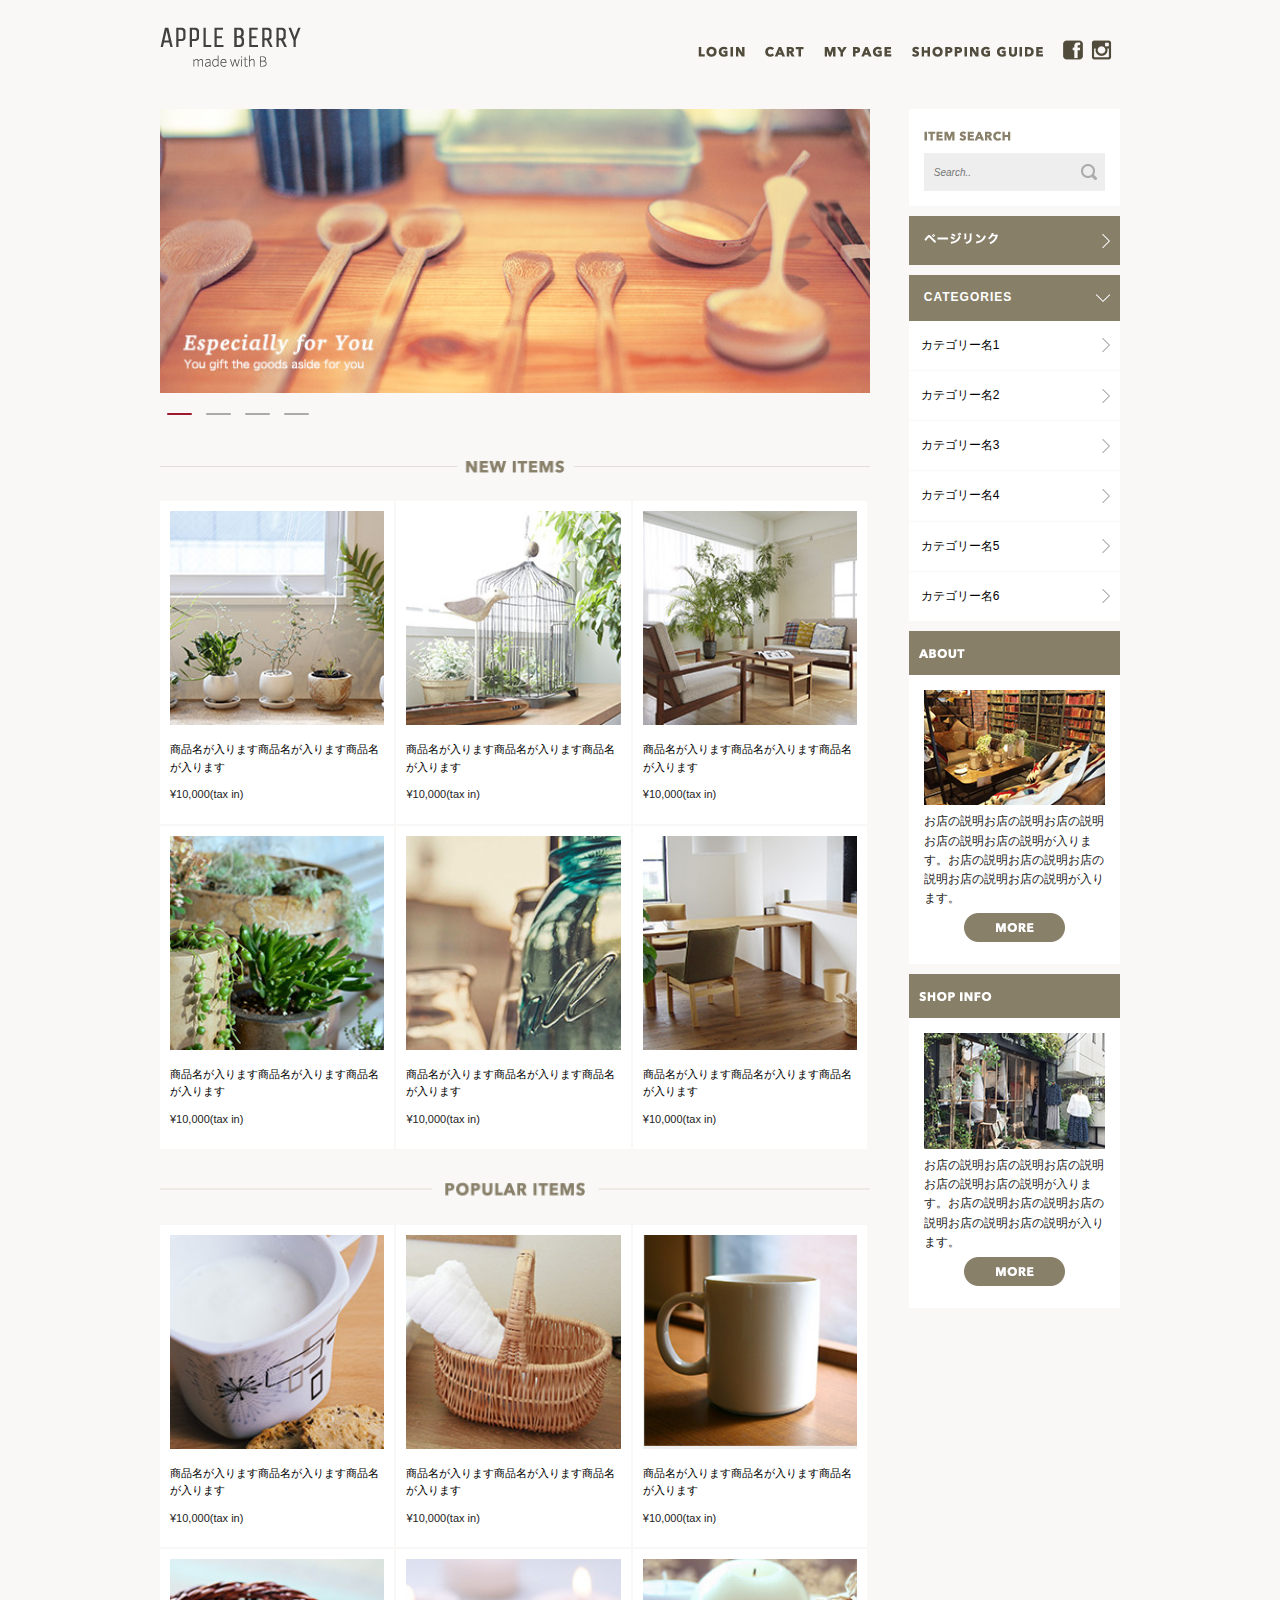
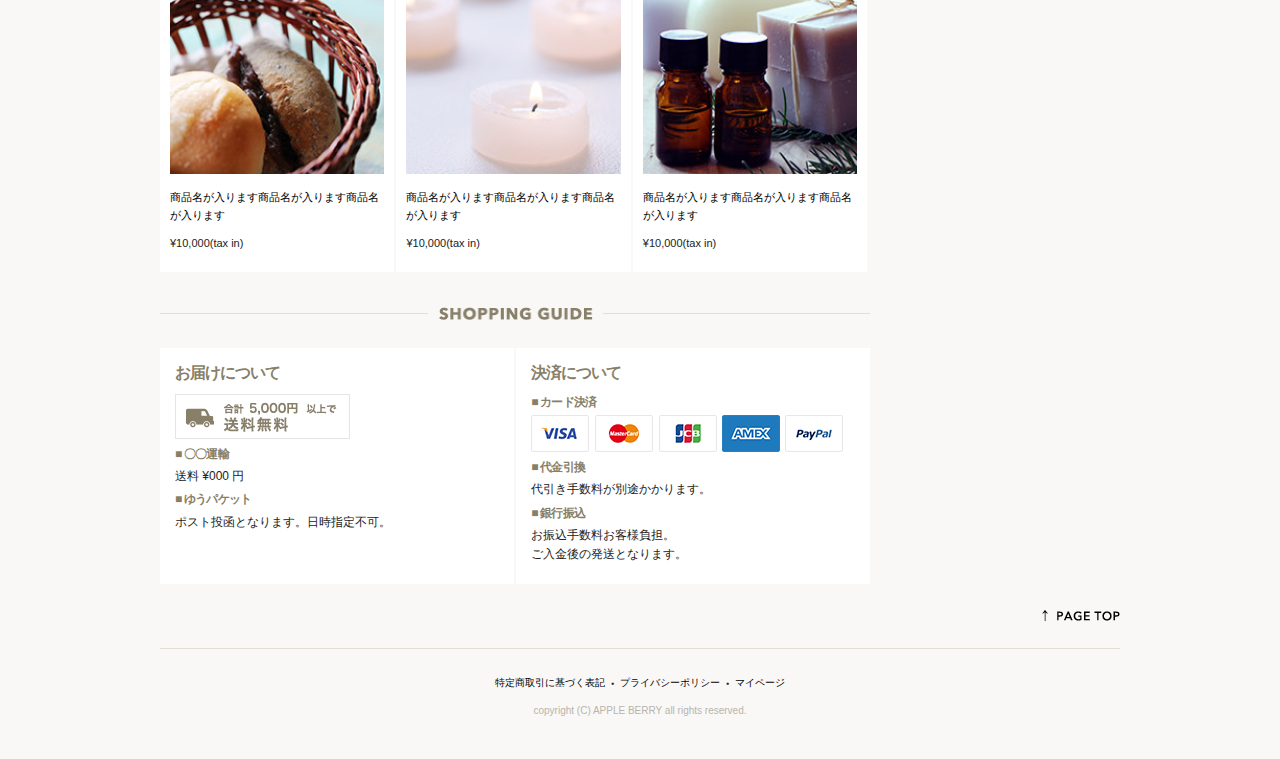
<file: index.html>
<!DOCTYPE html>
<html lang="ja">

<head>

    <meta charset="utf-8">
    <title>APPLE BERRY</title>
    <meta name="description" content="雑貨検索サイト">
    <meta name="keyword" content="雑貨,大人,空間,演出">

    <!-- viewportとはスマートフォンやPC画面における表示領域のこと -->
    <meta name="viewport" content="width=device-width, initial-scale=1">
    <!-- 表示領域の横幅をデバイスと同じ横幅にして、表示倍率を1倍にする -->

    <!-- CSS -->
    <link rel="stylesheet" href="css/normalize.css">
    <link rel="stylesheet" href="css/skeleton.css">
    <!-- Owl Carousel CSS -->
    <link rel="stylesheet" href="js/carousel/assets/owl.carousel.min.css">
    <link rel="stylesheet" href="js/carousel/assets/owl.theme.default.min.css">

    <link rel="stylesheet" href="css/shopping.css">

    <!-- Favicon -->
    <link rel="icon" type="image/png" href="images/favicon.png">

    <!-- jQuery -->
    <script type="text/javascript" src="https://ajax.googleapis.com/ajax/libs/jquery/1.10.2/jquery.min.js"></script>
    <!-- Owl Carousel JS -->
    <script src="js/carousel/owl.carousel.min.js"></script>
    <script src="js/shopping.js"></script>

</head>

<body id="top">
    <header>
        <div class="container">
            <div class="row">
                <div class="six columns">
                    <h1>
                        <a href="index.html"><img src="images/top/logo.png" alt="Apple Berry" srcset="images/top/logo@2x.png 2x"></a>
                    </h1>
                </div>

                <div class="six columns menu">

                    <ul class="sp_menu">
                        <li class="social">
                            <a><img src="images/top_sp/fb.png" alt="Facebook" srcset="images/top_sp/fb@2x.png 2x"></a>
                        </li>
                        <li class="social">
                            <a><img src="images/top_sp/insta.png" alt="Instagram" srcset="images/top_sp/insta@2x.png 2x"></a>
                        </li>
                        <li><img id="sp_menu_btn" src="images/top_sp/menu_icon.png" alt="Menu" srcset="images/top_sp/menu_icon@2x.png 2x"></li>

                    </ul>
                    <ul class="pc_menu">
                        <li>
                            <a><img src="images/top/menu_login.png" alt="LOGIN"></a>
                        </li>
                        <li>
                            <a><img src="images/top/menu_cart.png" alt="CART"></a>
                        </li>
                        <li>
                            <a><img src="images/top/menu_mypage.png" alt="MY PAGE"></a>
                        </li>
                        <li>
                            <a><img src="images/top/menu_guide.png" alt="SHOPPING GUIDE"></a>
                        </li>
                        <li class="social">
                            <a><img src="images/top/facebook.png" alt="Facebook"></a>
                        </li>
                        <li class="social">
                            <a><img src="images/top/insta.png" alt="Instagram"></a>
                        </li>
                    </ul>
                </div>
            </div>
        </div>
    </header>

    <div class="toggle">
        <ul class="sp_menu_toggle">
            <li><a href="">ログイン</a></li>
            <li><a href="">カート</a></li>
            <li><a href="">マイページ</a></li>
            <li><a href="">ショッピングガイド</a></li>
        </ul>
    </div>
    <!-- ハンバーガーメニュー -->

    <div class="container" id="maincontents">
        <div class="row">
            <div class="nine columns">

                <div class="owl-carousel owl-theme" id="eyecatch">
                    <div><img class="u-full-width" src="images/top/ca_banner.jpg" alt=""></div>
                    <div><img class="u-full-width" src="images/top/ca_banner.jpg" alt=""></div>
                    <div><img class="u-full-width" src="images/top/ca_banner.jpg" alt=""></div>
                    <div><img class="u-full-width" src="images/top/ca_banner.jpg" alt=""></div>
                </div>
                <!-- カルーセル部分 -->

                <div class="sp_title">
                    <img src="images/top_sp/title_new_item.png" alt="NEW ITEMS" srcset="images/top_sp/title_new_item@2x.png 2x">
                </div>

                <div class="pc_title">
                    <img class="u-full-width" src="images/top/title_newitems.png" alt="NEW ITEMS">
                </div>

                <div class="pro_list_all u-cf">
                    
                    <div class="pro_box">
                        <div class="pro_box_in">
                            <a href="products.html"><img class="u-full-width" src="images/top/item_01.jpg" alt="商品名"></a>
                            <div class="pro_title">
                                <a href="products.html">商品名が入ります商品名が入ります商品名が入ります</a>
                            </div>
                            <div class="price">¥10,000(tax in)</div>
                        </div>
                    </div>
                    
                    <div class="pro_box">
                        <div class="pro_box_in">
                            <a href="products.html"><img class="u-full-width" src="images/top/item_02.jpg" alt="商品名"></a>
                            <div class="pro_title">
                                <a href="products.html">商品名が入ります商品名が入ります商品名が入ります</a>
                            </div>
                            <div class="price">¥10,000(tax in)</div>
                        </div>
                    </div>

                    <div class="pro_box">
                        <div class="pro_box_in">
                            <a href="products.html"><img class="u-full-width" src="images/top/item_03.jpg" alt="商品名"></a>
                            <div class="pro_title">
                                <a href="products.html">商品名が入ります商品名が入ります商品名が入ります</a>
                            </div>
                            <div class="price">¥10,000(tax in)</div>
                        </div>
                    </div>

                    <div class="pro_box">
                        <div class="pro_box_in">
                            <a href="products.html"><img class="u-full-width" src="images/top/item_04.jpg" alt="商品名"></a>
                            <div class="pro_title">
                                <a href="products.html">商品名が入ります商品名が入ります商品名が入ります</a>
                            </div>
                            <div class="price">¥10,000(tax in)</div>
                        </div>
                    </div>

                    <div class="pro_box">
                        <div class="pro_box_in">
                            <a href="products.html"><img class="u-full-width" src="images/top/item_05.jpg" alt="商品名"></a>
                            <div class="pro_title">
                                <a href="products.html">商品名が入ります商品名が入ります商品名が入ります</a>
                            </div>
                            <div class="price">¥10,000(tax in)</div>
                        </div>
                    </div>

                    <div class="pro_box">
                        <div class="pro_box_in">
                            <a href="products.html"><img class="u-full-width" src="images/top/item_06.jpg" alt="商品名"></a>
                            <div class="pro_title">
                                <a href="products.html">商品名が入ります商品名が入ります商品名が入ります</a>
                            </div>
                            <div class="price">¥10,000(tax in)</div>
                        </div>
                    </div>


                </div>

                <!-- NEW ITEMS -->

                <div class="sp_title">
                    <img src="images/top_sp/title_popular.png" alt="POPULAR ITEMS" srcset="images/top_sp/title_popular@2x.png 2x">
                </div>

                <div class="pc_title">
                    <img class="u-full-width" src="images/top/title_popular.png" alt="POPULAR ITEMS">
                </div>

                <div class="pro_list_all u-cf">

                    <div class="pro_box">
                        <div class="pro_box_in">
                            <a href="products.html"><img class="u-full-width" src="images/top/item_07.jpg" alt="商品名"></a>
                            <div class="pro_title">
                                <a href="products.html">商品名が入ります商品名が入ります商品名が入ります</a>
                            </div>
                            <div class="price">¥10,000(tax in)</div>
                        </div>
                    </div>

                    <div class="pro_box">
                        <div class="pro_box_in">
                            <a href="products.html"><img class="u-full-width" src="images/top/item_08.jpg" alt="商品名"></a>
                            <div class="pro_title">
                                <a href="products.html">商品名が入ります商品名が入ります商品名が入ります</a>
                            </div>
                            <div class="price">¥10,000(tax in)</div>
                        </div>
                    </div>

                    <div class="pro_box">
                        <div class="pro_box_in">
                            <a href="products.html"><img class="u-full-width" src="images/top/item_09.jpg" alt="商品名"></a>
                            <div class="pro_title">
                                <a href="products.html">商品名が入ります商品名が入ります商品名が入ります</a>
                            </div>
                            <div class="price">¥10,000(tax in)</div>
                        </div>
                    </div>

                    <div class="pro_box">
                        <div class="pro_box_in">
                            <a href="products.html"><img class="u-full-width" src="images/top/item_10.jpg" alt="商品名"></a>
                            <div class="pro_title">
                                <a href="products.html">商品名が入ります商品名が入ります商品名が入ります</a>
                            </div>
                            <div class="price">¥10,000(tax in)</div>
                        </div>
                    </div>

                    <div class="pro_box">
                        <div class="pro_box_in">
                            <a href="products.html"><img class="u-full-width" src="images/top/item_11.jpg" alt="商品名"></a>
                            <div class="pro_title">
                                <a href="products.html">商品名が入ります商品名が入ります商品名が入ります</a>
                            </div>
                            <div class="price">¥10,000(tax in)</div>
                        </div>
                    </div>

                    <div class="pro_box">
                        <div class="pro_box_in">
                            <a href="products.html"><img class="u-full-width" src="images/top/item_12.jpg" alt="商品名"></a>
                            <div class="pro_title">
                                <a href="products.html">商品名が入ります商品名が入ります商品名が入ります</a>
                            </div>
                            <div class="price">¥10,000(tax in)</div>
                        </div>
                    </div>

                </div>

                <!-- POPULAR ITEMS -->
                
                <div class="sp_title">
                    <img src="images/top_sp/title_guide.png" alt="SHOPPING GUIDE" srcset="images/top_sp/title_guide@2x.png 2x">
                </div>

                <div class="pc_title">
                    <img class="u-full-width" src="images/top/title_guide.png" alt="SHOPPING GUIDE">
                </div>

                <div class="row" id="guide">
                    
                    <div class="six columns wh_bg_box">
                        <h3>お届けについて</h3>
                        <img class="u-max-full-width" src="images/top/otodoke_banner.png" alt="送料無料">
                        <h4>■ 〇〇運輸</h4>
                        <p>送料 ¥000 円</p>
                        <h4>■ ゆうパケット</h4>
                        <p>ポスト投函となります。日時指定不可。</p>
                    </div>
                    
                    <div class="six columns wh_bg_box">
                        <h3>決済について</h3>
                        <h4>■ カード決済</h4>
                        <img class="u-max-full-width" src="images/top/cards.png" alt="カード決済">
                        <h4>■ 代金引換</h4>
                        <p>代引き手数料が別途かかります。</p>
                        <h4>■ 銀行振込</h4>
                        <p>お振込手数料お客様負担。<br>ご入金後の発送となります。</p>
                    </div>
                    
                </div>

                <!-- SHOPPING GUIDE -->

            </div>

            <div class="three columns" id="sidemenu">

                <div class="search wh_bg_box">
                    <div class="search_title">
                        <img src="images/top/itemserch.png" alt="ITEM SEARCH">
                    </div>
                    <form action="" id="search">
                        <input class="u-full-width" type="text" placeholder="Search.." id="searchInput">
                        <input style="display:none;" class="button-primary" type="submit" value="">
                    </form>
                </div>
                <!-- .search -->

                <a class="sidebar_menu_link" href=""><img src="images/top/pagelink.png"></a>

                <h3 class="brown_title_down">CATEGORIES</h3>
                <ul class="sidebar_menu" style="list-style: none;">
                    <li><a href="list.html">カテゴリー名1</a></li>
                    <li><a href="list.html">カテゴリー名2</a></li>
                    <li><a href="list.html">カテゴリー名3</a></li>
                    <li><a href="list.html">カテゴリー名4</a></li>
                    <li><a href="list.html">カテゴリー名5</a></li>
                    <li><a href="list.html">カテゴリー名6</a></li>
                </ul>

                <a class="brown_title" href=""><img src="images/top/about.png"></a>
                <div class="wh_bg_box u-cf">
                    <div class="side_left">
                        <img class="u-full-width" src="images/top/about_img.jpg" alt="">
                    </div>
                    <div class="side_right">
                        <p>お店の説明お店の説明お店の説明お店の説明お店の説明が入ります。お店の説明お店の説明お店の説明お店の説明お店の説明が入ります。</p>
                        <div class="more_btn">
                            <a href=""><img src="images/top/more_btn.png" alt="MORE"></a>
                        </div>
                    </div>
                </div>

                <a class="brown_title" href=""><img src="images/top/shop_info.png"></a>
                <div class="wh_bg_box u-cf">
                    <div class="side_left">
                        <img class="u-full-width" src="images/top/shopinfo_img.jpg" alt="">
                    </div>
                    <div class="side_right">
                        <p>お店の説明お店の説明お店の説明お店の説明お店の説明が入ります。お店の説明お店の説明お店の説明お店の説明お店の説明が入ります。</p>
                        <div class="more_btn">
                            <a href=""><img src="images/top/more_btn.png" alt="MORE"></a>
                        </div>
                    </div>
                </div>


            </div>
        </div>
    </div>

    <footer>
        <div class="container">
            <div class="row">
                <div class="twelve columns">
                    <div class="pagetop">
                        <a href="#top"><img src="images/top/pagetop.png" alt="PAGE TOP"></a>
                    </div>
                    <div class="foot_contents">
                        <div class="foot_navigation">
                            <div class="foot_navigation_in">
                            <a href="">特定商取引に基づく表記</a><span>・</span>
                            <a href="">プライバシーポリシー</a><span>・</span>
                            <a href="">マイページ</a>
                            </div>
                        </div>
                    </div>
                    <div class="copyright">
                        copyright (C) APPLE BERRY all rights reserved.
                    </div>
                </div>
            </div>
        </div>

    </footer>

</body>

</html>
</file>
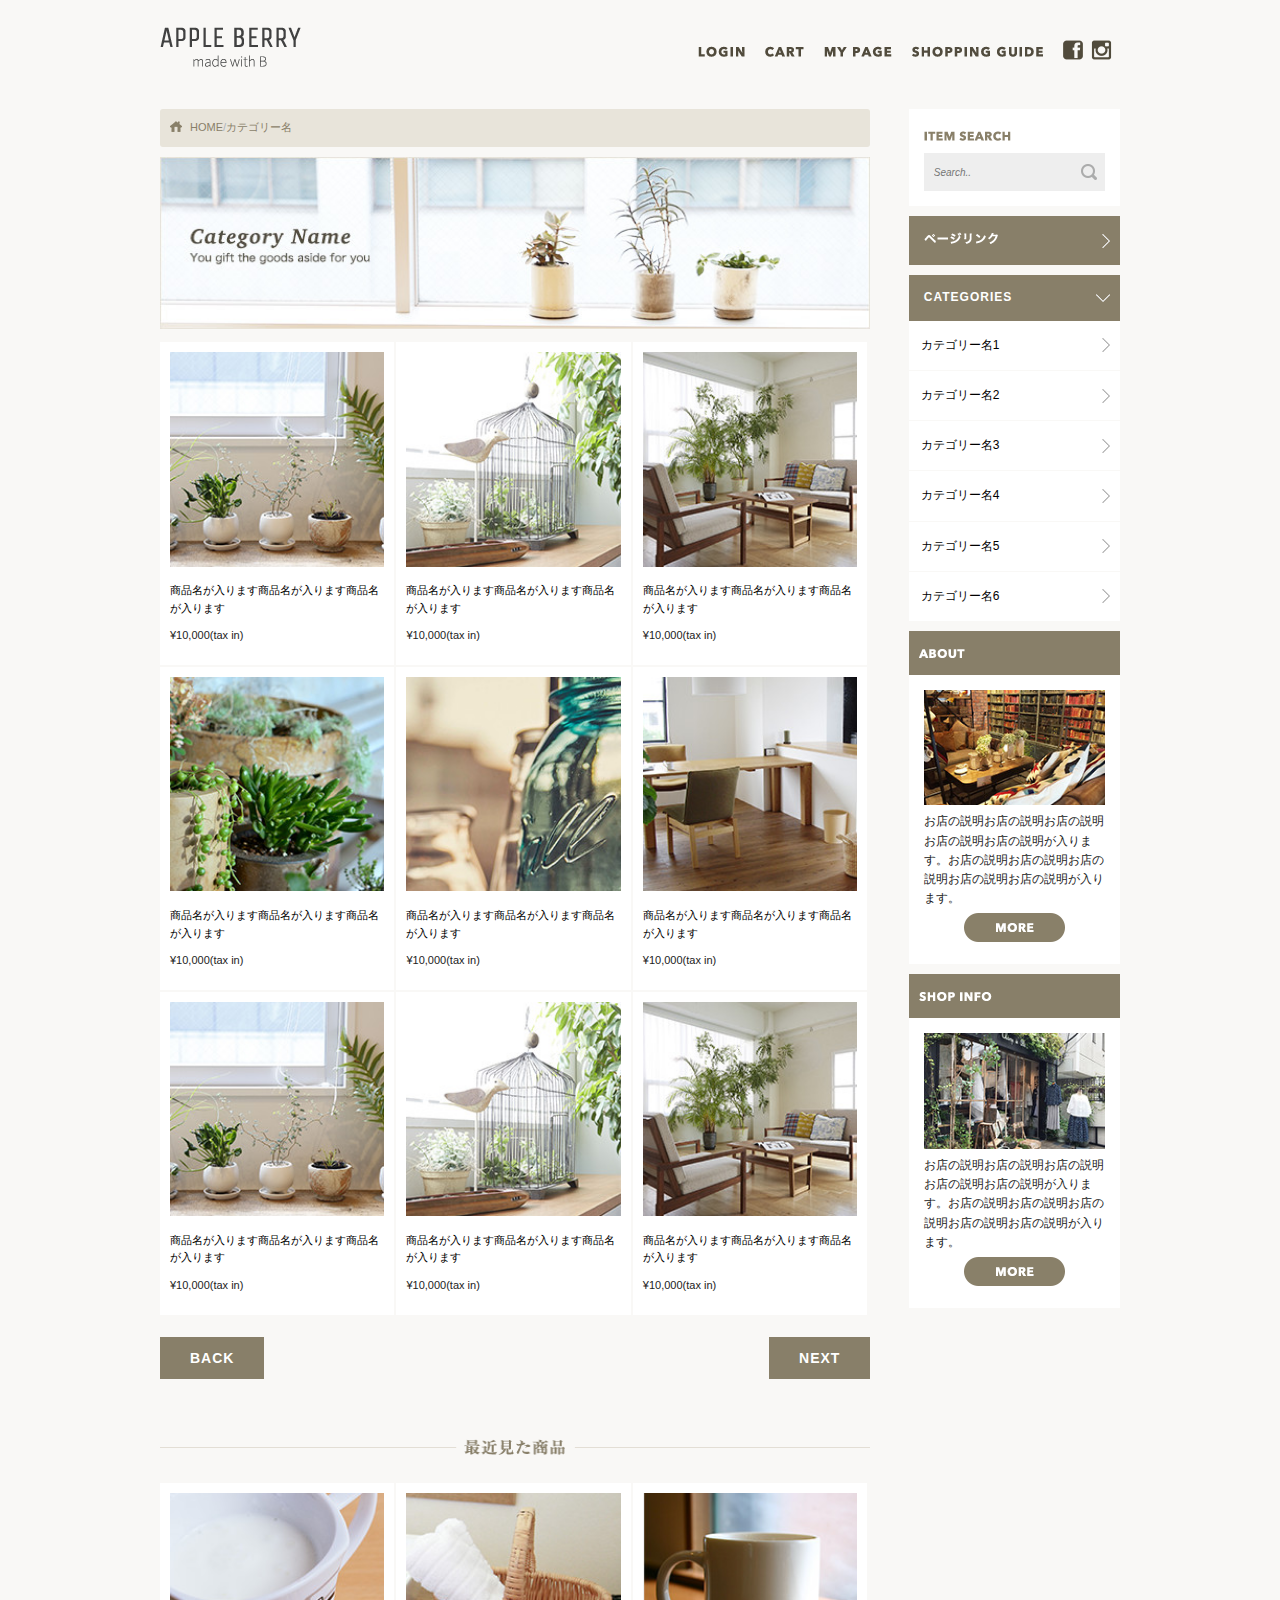
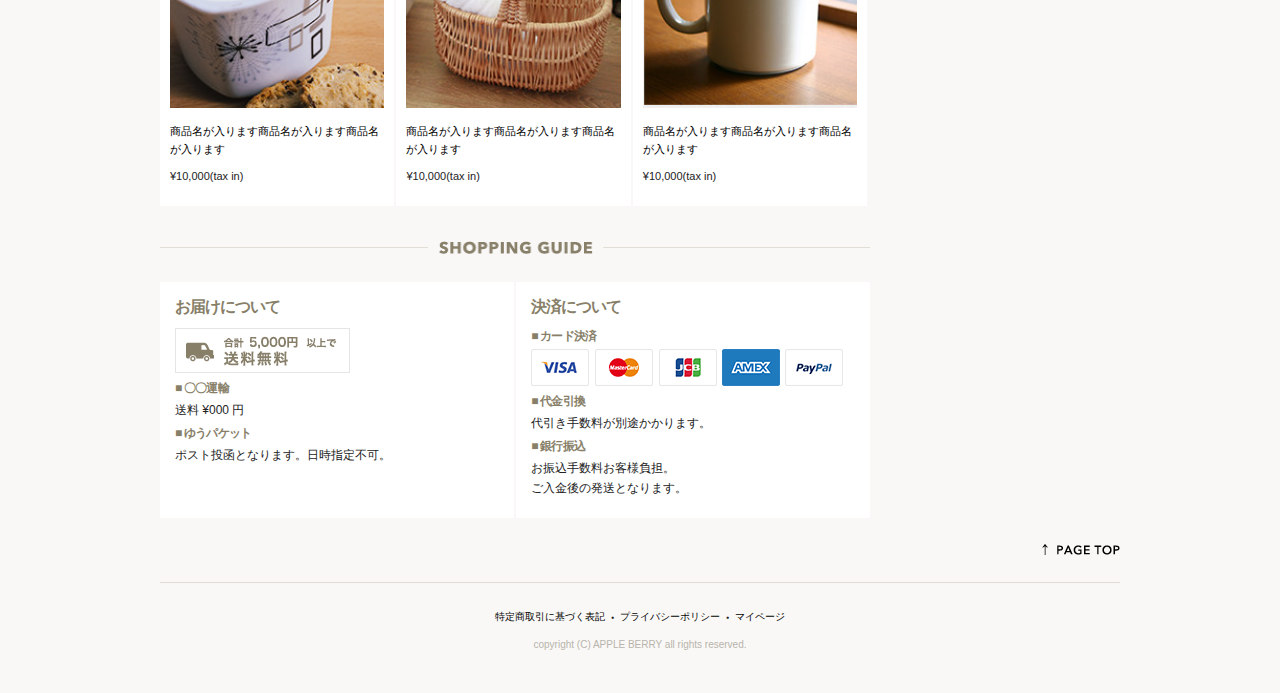
<file: list.html>
<!DOCTYPE html>
<html lang="ja">

<head>

    <meta charset="utf-8">
    <title>APPLE BERRY</title>
    <meta name="description" content="雑貨検索サイト">
    <meta name="keyword" content="雑貨,大人,空間,演出">

    <!-- viewportとはスマートフォンやPC画面における表示領域のこと -->
    <meta name="viewport" content="width=device-width, initial-scale=1">
    <!-- 表示領域の横幅をデバイスと同じ横幅にして、表示倍率を1倍にする -->

    <!-- CSS -->
    <link rel="stylesheet" href="css/normalize.css">
    <link rel="stylesheet" href="css/skeleton.css">
    <!-- Owl Carousel CSS -->
    <link rel="stylesheet" href="js/carousel/assets/owl.carousel.min.css">
    <link rel="stylesheet" href="js/carousel/assets/owl.theme.default.min.css">

    <link rel="stylesheet" href="css/shopping.css">

    <!-- Favicon -->
    <link rel="icon" type="image/png" href="images/favicon.png">

    <!-- jQuery -->
    <script type="text/javascript" src="https://ajax.googleapis.com/ajax/libs/jquery/1.10.2/jquery.min.js"></script>
    <!-- Owl Carousel JS -->
    <script src="js/carousel/owl.carousel.min.js"></script>
    <script src="js/shopping.js"></script>

</head>

<body id="top">
    <header>
        <div class="container">
            <div class="row">
                <div class="six columns">
                    <h1>
                        <a href="index.html"><img src="images/top/logo.png" alt="Apple Berry" srcset="images/top/logo@2x.png 2x"></a>
                    </h1>
                </div>

                <div class="six columns menu">

                    <ul class="sp_menu">
                        <li class="social">
                            <a><img src="images/top_sp/fb.png" alt="Facebook" srcset="images/top_sp/fb@2x.png 2x"></a>
                        </li>
                        <li class="social">
                            <a><img src="images/top_sp/insta.png" alt="Instagram" srcset="images/top_sp/insta@2x.png 2x"></a>
                        </li>
                        <li><img id="sp_menu_btn" src="images/top_sp/menu_icon.png" alt="Menu" srcset="images/top_sp/menu_icon@2x.png 2x"></li>

                    </ul>
                    <ul class="pc_menu">
                        <li>
                            <a><img src="images/top/menu_login.png" alt="LOGIN"></a>
                        </li>
                        <li>
                            <a><img src="images/top/menu_cart.png" alt="CART"></a>
                        </li>
                        <li>
                            <a><img src="images/top/menu_mypage.png" alt="MY PAGE"></a>
                        </li>
                        <li>
                            <a><img src="images/top/menu_guide.png" alt="SHOPPING GUIDE"></a>
                        </li>
                        <li class="social">
                            <a><img src="images/top/facebook.png" alt="Facebook"></a>
                        </li>
                        <li class="social">
                            <a><img src="images/top/insta.png" alt="Instagram"></a>
                        </li>
                    </ul>
                </div>
            </div>
        </div>
    </header>

    <div class="toggle">
        <ul class="sp_menu_toggle">
            <li><a href="">ログイン</a></li>
            <li><a href="">カート</a></li>
            <li><a href="">マイページ</a></li>
            <li><a href="">ショッピングガイド</a></li>
        </ul>
    </div>
    <!-- ハンバーガーメニュー -->

    <div class="container" id="maincontents">
        <div class="row">
            <div class="nine columns">

                <div class="breadcrumb">
                    <div class="breadcrumb_in">
                        <a href="">HOME</a>/<a href="">カテゴリー名</a>
                    </div>
                </div>
                <!-- パンくず部分 -->
                
                <div class="category_imgge_sp">
                    <img class="u-full-width" src="images/list/cate_image_sp.jpg">
                </div>
                
                <div class="category_image_pc">
                    <img class="u-full-width" src="images/list/cate_image.jpg">
                </div>


                <div class="pro_list_all u-cf">

                    <div class="pro_box">
                        <div class="pro_box_in">
                            <a href="products.html"><img class="u-full-width" src="images/top/item_01.jpg" alt="商品名"></a>
                            <div class="pro_title">
                                <a href="products.html">商品名が入ります商品名が入ります商品名が入ります</a>
                            </div>
                            <div class="price">¥10,000(tax in)</div>
                        </div>
                    </div>

                    <div class="pro_box">
                        <div class="pro_box_in">
                            <a href="products.html"><img class="u-full-width" src="images/top/item_02.jpg" alt="商品名"></a>
                            <div class="pro_title">
                                <a href="products.html">商品名が入ります商品名が入ります商品名が入ります</a>
                            </div>
                            <div class="price">¥10,000(tax in)</div>
                        </div>
                    </div>

                    <div class="pro_box">
                        <div class="pro_box_in">
                            <a href="products.html"><img class="u-full-width" src="images/top/item_03.jpg" alt="商品名"></a>
                            <div class="pro_title">
                                <a href="products.html">商品名が入ります商品名が入ります商品名が入ります</a>
                            </div>
                            <div class="price">¥10,000(tax in)</div>
                        </div>
                    </div>

                    <div class="pro_box">
                        <div class="pro_box_in">
                            <a href="products.html"><img class="u-full-width" src="images/top/item_04.jpg" alt="商品名"></a>
                            <div class="pro_title">
                                <a href="products.html">商品名が入ります商品名が入ります商品名が入ります</a>
                            </div>
                            <div class="price">¥10,000(tax in)</div>
                        </div>
                    </div>

                    <div class="pro_box">
                        <div class="pro_box_in">
                            <a href="products.html"><img class="u-full-width" src="images/top/item_05.jpg" alt="商品名"></a>
                            <div class="pro_title">
                                <a href="products.html">商品名が入ります商品名が入ります商品名が入ります</a>
                            </div>
                            <div class="price">¥10,000(tax in)</div>
                        </div>
                    </div>

                    <div class="pro_box">
                        <div class="pro_box_in">
                            <a href="products.html"><img class="u-full-width" src="images/top/item_06.jpg" alt="商品名"></a>
                            <div class="pro_title">
                                <a href="products.html">商品名が入ります商品名が入ります商品名が入ります</a>
                            </div>
                            <div class="price">¥10,000(tax in)</div>
                        </div>
                    </div>

                    <div class="pro_box">
                        <div class="pro_box_in">
                            <a href="products.html"><img class="u-full-width" src="images/top/item_01.jpg" alt="商品名"></a>
                            <div class="pro_title">
                                <a href="products.html">商品名が入ります商品名が入ります商品名が入ります</a>
                            </div>
                            <div class="price">¥10,000(tax in)</div>
                        </div>
                    </div>

                    <div class="pro_box">
                        <div class="pro_box_in">
                            <a href="products.html"><img class="u-full-width" src="images/top/item_02.jpg" alt="商品名"></a>
                            <div class="pro_title">
                                <a href="products.html">商品名が入ります商品名が入ります商品名が入ります</a>
                            </div>
                            <div class="price">¥10,000(tax in)</div>
                        </div>
                    </div>

                    <div class="pro_box">
                        <div class="pro_box_in">
                            <a href="products.html"><img class="u-full-width" src="images/top/item_03.jpg" alt="商品名"></a>
                            <div class="pro_title">
                                <a href="products.html">商品名が入ります商品名が入ります商品名が入ります</a>
                            </div>
                            <div class="price">¥10,000(tax in)</div>
                        </div>
                    </div>
                    
                    <div class="list_pagenavi u-cf">
                        <ul>
                            <li class="back_btn"><a href="">BACK</a></li>
                            <li class="next_btn"><a href="">NEXT</a></li>
                        </ul>
                    </div>


                </div>

                <!-- 商品一覧 -->

                <div class="sp_title">
                    <img src="images/list/title_recent_pro.png" alt="最近見た商品">
                </div>

                <div class="pc_title">
                    <img class="u-full-width" src="images/list/recent_pro_pc.png" alt="最近見た商品">
                </div>

                <div class="pro_list_all u-cf">

                    <div class="pro_box">
                        <div class="pro_box_in">
                            <a href="products.html"><img class="u-full-width" src="images/top/item_07.jpg" alt="商品名"></a>
                            <div class="pro_title">
                                <a href="products.html">商品名が入ります商品名が入ります商品名が入ります</a>
                            </div>
                            <div class="price">¥10,000(tax in)</div>
                        </div>
                    </div>

                    <div class="pro_box">
                        <div class="pro_box_in">
                            <a href="products.html"><img class="u-full-width" src="images/top/item_08.jpg" alt="商品名"></a>
                            <div class="pro_title">
                                <a href="products.html">商品名が入ります商品名が入ります商品名が入ります</a>
                            </div>
                            <div class="price">¥10,000(tax in)</div>
                        </div>
                    </div>

                    <div class="pro_box">
                        <div class="pro_box_in">
                            <a href="products.html"><img class="u-full-width" src="images/top/item_09.jpg" alt="商品名"></a>
                            <div class="pro_title">
                                <a href="products.html">商品名が入ります商品名が入ります商品名が入ります</a>
                            </div>
                            <div class="price">¥10,000(tax in)</div>
                        </div>
                    </div>
                    
                </div>

                <!-- 最近見た商品 -->

                <div class="sp_title">
                    <img src="images/top_sp/title_guide.png" alt="SHOPPING GUIDE" srcset="images/top_sp/title_guide@2x.png 2x">
                </div>

                <div class="pc_title">
                    <img class="u-full-width" src="images/top/title_guide.png" alt="SHOPPING GUIDE">
                </div>

                <div class="row" id="guide">

                    <div class="six columns wh_bg_box">
                        <h3>お届けについて</h3>
                        <img class="u-max-full-width" src="images/top/otodoke_banner.png" alt="送料無料">
                        <h4>■ 〇〇運輸</h4>
                        <p>送料 ¥000 円</p>
                        <h4>■ ゆうパケット</h4>
                        <p>ポスト投函となります。日時指定不可。</p>
                    </div>

                    <div class="six columns wh_bg_box">
                        <h3>決済について</h3>
                        <h4>■ カード決済</h4>
                        <img class="u-max-full-width" src="images/top/cards.png" alt="カード決済">
                        <h4>■ 代金引換</h4>
                        <p>代引き手数料が別途かかります。</p>
                        <h4>■ 銀行振込</h4>
                        <p>お振込手数料お客様負担。<br>ご入金後の発送となります。</p>
                    </div>

                </div>

                <!-- SHOPPING GUIDE -->

            </div>

            <div class="three columns" id="sidemenu">

                <div class="search wh_bg_box">
                    <div class="search_title">
                        <img src="images/top/itemserch.png" alt="ITEM SEARCH">
                    </div>
                    <form action="" id="search">
                        <input class="u-full-width" type="text" placeholder="Search.." id="searchInput">
                        <input style="display:none;" class="button-primary" type="submit" value="">
                    </form>
                </div>
                <!-- .search -->

                <a class="sidebar_menu_link" href=""><img src="images/top/pagelink.png"></a>

                <h3 class="brown_title_down">CATEGORIES</h3>
                <ul class="sidebar_menu" style="list-style: none;">
                    <li><a href="list.html">カテゴリー名1</a></li>
                    <li><a href="list.html">カテゴリー名2</a></li>
                    <li><a href="list.html">カテゴリー名3</a></li>
                    <li><a href="list.html">カテゴリー名4</a></li>
                    <li><a href="list.html">カテゴリー名5</a></li>
                    <li><a href="list.html">カテゴリー名6</a></li>
                </ul>

                <a class="brown_title" href=""><img src="images/top/about.png"></a>
                <div class="wh_bg_box u-cf">
                    <div class="side_left">
                        <img class="u-full-width" src="images/top/about_img.jpg" alt="">
                    </div>
                    <div class="side_right">
                        <p>お店の説明お店の説明お店の説明お店の説明お店の説明が入ります。お店の説明お店の説明お店の説明お店の説明お店の説明が入ります。</p>
                        <div class="more_btn">
                            <a href=""><img src="images/top/more_btn.png" alt="MORE"></a>
                        </div>
                    </div>
                </div>

                <a class="brown_title" href=""><img src="images/top/shop_info.png"></a>
                <div class="wh_bg_box u-cf">
                    <div class="side_left">
                        <img class="u-full-width" src="images/top/shopinfo_img.jpg" alt="">
                    </div>
                    <div class="side_right">
                        <p>お店の説明お店の説明お店の説明お店の説明お店の説明が入ります。お店の説明お店の説明お店の説明お店の説明お店の説明が入ります。</p>
                        <div class="more_btn">
                            <a href=""><img src="images/top/more_btn.png" alt="MORE"></a>
                        </div>
                    </div>
                </div>


            </div>
        </div>
    </div>

    <footer>
        <div class="container">
            <div class="row">
                <div class="twelve columns">
                    <div class="pagetop">
                        <a href="#top"><img src="images/top/pagetop.png" alt="PAGE TOP"></a>
                    </div>
                    <div class="foot_contents">
                        <div class="foot_navigation">
                            <div class="foot_navigation_in">
                                <a href="">特定商取引に基づく表記</a><span>・</span>
                                <a href="">プライバシーポリシー</a><span>・</span>
                                <a href="">マイページ</a>
                            </div>
                        </div>
                    </div>
                    <div class="copyright">
                        copyright (C) APPLE BERRY all rights reserved.
                    </div>
                </div>
            </div>
        </div>

    </footer>

</body>

</html>
</file>
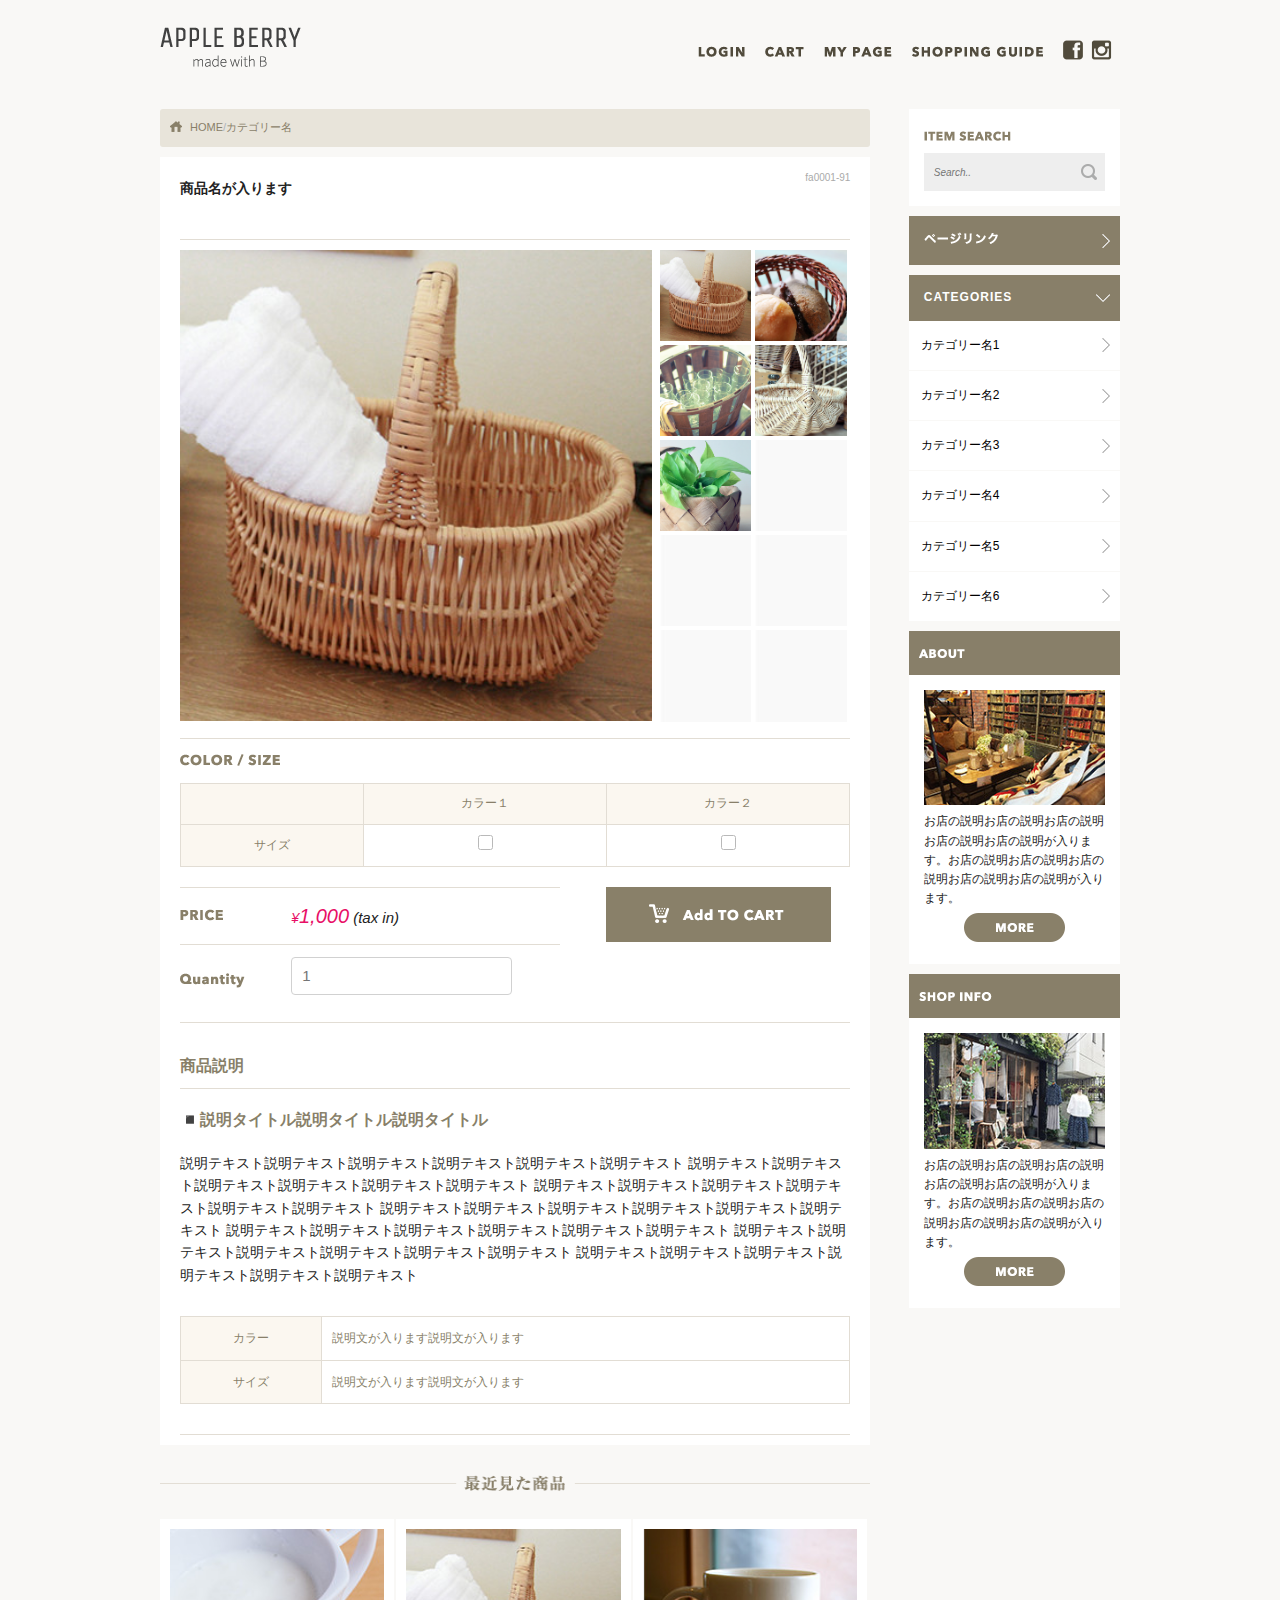
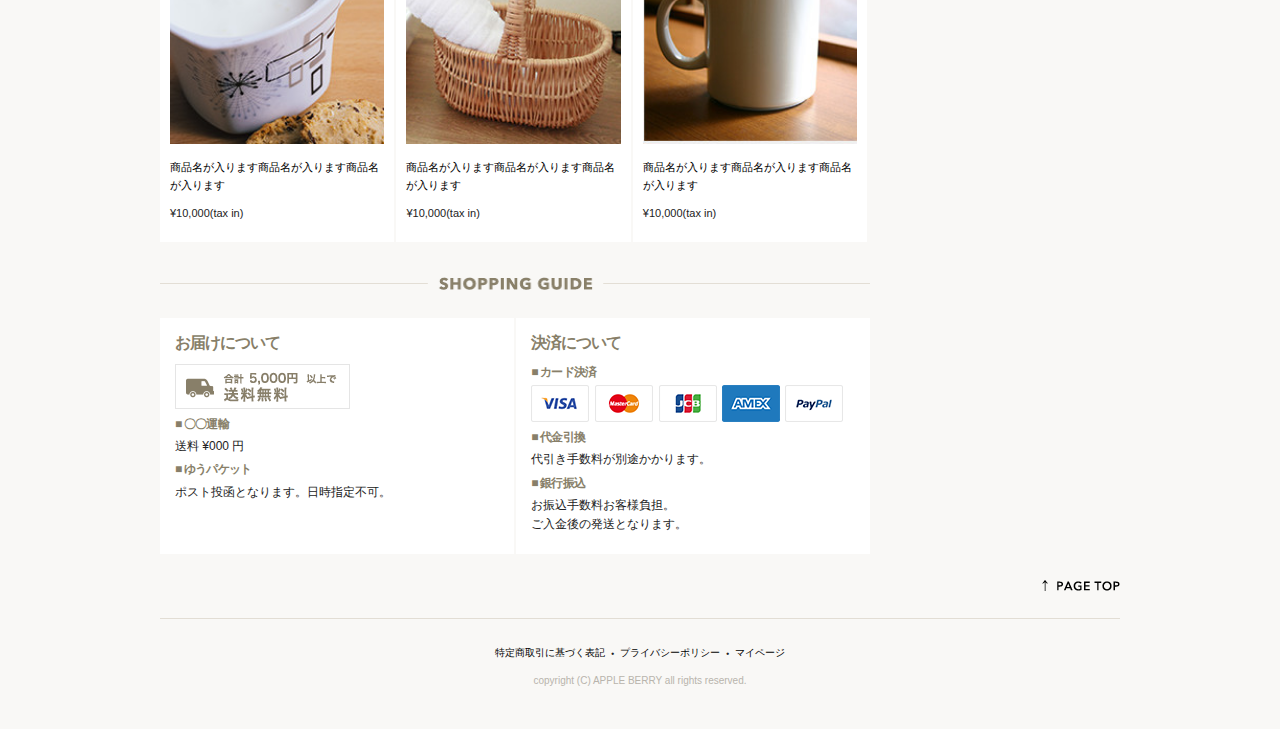
<file: products.html>
<!DOCTYPE html>
<html lang="ja">

<head>

    <meta charset="utf-8">
    <title>APPLE BERRY</title>
    <meta name="description" content="雑貨検索サイト">
    <meta name="keyword" content="雑貨,大人,空間,演出">

    <!-- viewportとはスマートフォンやPC画面における表示領域のこと -->
    <meta name="viewport" content="width=device-width, initial-scale=1">
    <!-- 表示領域の横幅をデバイスと同じ横幅にして、表示倍率を1倍にする -->

    <!-- CSS -->
    <link rel="stylesheet" href="css/normalize.css">
    <link rel="stylesheet" href="css/skeleton.css">
    <!-- Owl Carousel CSS -->
    <link rel="stylesheet" href="js/carousel/assets/owl.carousel.min.css">
    <link rel="stylesheet" href="js/carousel/assets/owl.theme.default.min.css">

    <link rel="stylesheet" href="css/shopping.css">

    <!-- Favicon -->
    <link rel="icon" type="image/png" href="images/favicon.png">

    <!-- jQuery -->
    <script type="text/javascript" src="https://ajax.googleapis.com/ajax/libs/jquery/1.10.2/jquery.min.js"></script>
    <!-- Owl Carousel JS -->
    <script src="js/carousel/owl.carousel.min.js"></script>
    <script src="js/shopping.js"></script>

</head>

<body id="top">
    <header>
        <div class="container">
            <div class="row">
                <div class="six columns">
                    <h1>
                        <a href="index.html"><img src="images/top/logo.png" alt="Apple Berry" srcset="images/top/logo@2x.png 2x"></a>
                    </h1>
                </div>

                <div class="six columns menu">

                    <ul class="sp_menu">
                        <li class="social">
                            <a><img src="images/top_sp/fb.png" alt="Facebook" srcset="images/top_sp/fb@2x.png 2x"></a>
                        </li>
                        <li class="social">
                            <a><img src="images/top_sp/insta.png" alt="Instagram"  srcset="images/top_sp/insta@2x.png 2x"></a>
                        </li>
                        <li><img id="sp_menu_btn" src="images/top_sp/menu_icon.png" alt="Menu" srcset="images/top_sp/menu_icon@2x.png 2x"></li>

                    </ul>
                    <ul class="pc_menu">
                        <li>
                            <a><img src="images/top/menu_login.png" alt="LOGIN"></a>
                        </li>
                        <li>
                            <a><img src="images/top/menu_cart.png" alt="CART"></a>
                        </li>
                        <li>
                            <a><img src="images/top/menu_mypage.png" alt="MY PAGE"></a>
                        </li>
                        <li>
                            <a><img src="images/top/menu_guide.png" alt="SHOPPING GUIDE"></a>
                        </li>
                        <li class="social">
                            <a><img src="images/top/facebook.png" alt="Facebook"></a>
                        </li>
                        <li class="social">
                            <a><img src="images/top/insta.png" alt="Instagram"></a>
                        </li>
                    </ul>
                </div>
            </div>
        </div>
    </header>

    <div class="toggle">
        <ul class="sp_menu_toggle">
            <li><a href="">ログイン</a></li>
            <li><a href="">カート</a></li>
            <li><a href="">マイページ</a></li>
            <li><a href="">ショッピングガイド</a></li>
        </ul>
    </div>
    <!-- ハンバーガーメニュー -->

    <div class="container" id="maincontents">
        <div class="row">
            <div class="nine columns">

                <div class="breadcrumb">
                    <div class="breadcrumb_in">
                        <a href="">HOME</a>/<a href="">カテゴリー名</a>
                    </div>
                </div>
                <!-- パンくず部分 -->

                <div class="products_info_box">
                    <div class="row p_title">
                        <div class="nine columns pro_name">商品名が入ります</div>
                        <div class="three columns pro_num">fa0001-91</div>
                    </div>

                    <div class="pro_imgs">
                        <div class="row">
                            <div class="eight columns" id="display_img">
                                <img class="u-full-width" src="images/products/pro_img_01.jpg" alt="">
                            </div>
                            <div class="four columns" id="navi">
                                <ul id="list_img">
                                    <li><img class="u-full-width" src="images/products/pro_img_01.jpg" alt=""></li>
                                    <li><img class="u-full-width" src="images/products/pro_img_02.jpg" alt=""></li>
                                    <li><img class="u-full-width" src="images/products/pro_img_03.jpg" alt=""></li>
                                    <li><img class="u-full-width" src="images/products/pro_img_04.jpg" alt=""></li>
                                    <li><img class="u-full-width" src="images/products/pro_img_05.jpg" alt=""></li>
                                    <li><img class="u-full-width" src="images/products/gray_pro_img.jpg" alt=""></li>
                                    <li><img class="u-full-width" src="images/products/gray_pro_img.jpg" alt=""></li>
                                    <li><img class="u-full-width" src="images/products/gray_pro_img.jpg" alt=""></li>
                                    <li><img class="u-full-width" src="images/products/gray_pro_img.jpg" alt=""></li>
                                    <li><img class="u-full-width" src="images/products/gray_pro_img.jpg" alt=""></li>
                                </ul>
                            </div>
                        </div>
                    </div>

                    <!-- スライドショー部分 -->

                    <div id="pro_info">
                        <div class="option">
                            
                            <div class="option_title">
                                <img src="images/products/title_color.png" alt="COLOR/SIZE">
                            </div>
                            
                            <table class="u-full-width option_tbl">
                                <tr>
                                    <th>&nbsp</th>
                                    <th>カラー１</th>
                                    <th>カラー２</th>
                                </tr>
                                <tr>
                                    <th>サイズ</th>
                                    <td><input type="checkbox" name="checkbox_original"></td>
                                    <td><input type="checkbox" name="checkbox_original"></td>
                                </tr>
                            </table>
                            
                        </div>
                        
                        <div class="row" id="price">
                            
                            <div class="seven columns">
                                <table class="u-full-width price_tbl">
                                    <tr>
                                        <th class="price"><img src="images/products/title_price.png" alt="PRICE"></imb></th>
                                        <td class="price"><span class="price_red"><span class="mini">¥</span>1,000</span> (tax in)</td>
                                    </tr>
                                    <tr>
                                        <th class="quantity"><img src="images/products/title_quantity.png"></th>
                                        <td class="quantity"><input class="u-max-full-width" type="number" placeholder="1" id="QuantityExample"></td>
                                    </tr>
                                </table>
                            </div>
                            
                            <div class="five columns add_cart">
                                <img class="u-max-full-width" src="images/products/add_to_cart.png" alt="カートに入れる">
                            </div>
                            
                        </div>
                        
                        <div class="explain_title">商品説明</div>
                        
                        <div class="explain_info">
                            <div class="exp_title">
                                ◾️説明タイトル説明タイトル説明タイトル
                            </div>
                            説明テキスト説明テキスト説明テキスト説明テキスト説明テキスト説明テキスト
                            説明テキスト説明テキスト説明テキスト説明テキスト説明テキスト説明テキスト
                            説明テキスト説明テキスト説明テキスト説明テキスト説明テキスト説明テキスト
                            説明テキスト説明テキスト説明テキスト説明テキスト説明テキスト説明テキスト
                            説明テキスト説明テキスト説明テキスト説明テキスト説明テキスト説明テキスト
                            説明テキスト説明テキスト説明テキスト説明テキスト説明テキスト説明テキスト
                            説明テキスト説明テキスト説明テキスト説明テキスト説明テキスト説明テキスト

                            <table class="u-full-width exp_tbl">
                                <tr>
                                    <th>カラー</th>
                                    <td>説明文が入ります説明文が入ります</td>
                                </tr>
                                <tr>
                                    <th>サイズ</th>
                                    <td>説明文が入ります説明文が入ります</td>
                                </tr>
                            </table>
                        </div>
                        
                    </div>

                </div>

                <!-- 商品詳細部分 -->

                <div class="sp_title">
                    <img src="images/list/title_recent_pro.png" alt="最近見た商品">
                </div>

                <div class="pc_title">
                    <img class="u-full-width" src="images/list/recent_pro_pc.png" alt="最近見た商品">
                </div>

                <div class="pro_list_all u-cf">

                    <div class="pro_box">
                        <div class="pro_box_in">
                            <a href="products.html"><img class="u-full-width" src="images/top/item_07.jpg" alt="商品名"></a>
                            <div class="pro_title">
                                <a href="products.html">商品名が入ります商品名が入ります商品名が入ります</a>
                            </div>
                            <div class="price">¥10,000(tax in)</div>
                        </div>
                    </div>

                    <div class="pro_box">
                        <div class="pro_box_in">
                            <a href="products.html"><img class="u-full-width" src="images/top/item_08.jpg" alt="商品名"></a>
                            <div class="pro_title">
                                <a href="products.html">商品名が入ります商品名が入ります商品名が入ります</a>
                            </div>
                            <div class="price">¥10,000(tax in)</div>
                        </div>
                    </div>

                    <div class="pro_box">
                        <div class="pro_box_in">
                            <a href="products.html"><img class="u-full-width" src="images/top/item_09.jpg" alt="商品名"></a>
                            <div class="pro_title">
                                <a href="products.html">商品名が入ります商品名が入ります商品名が入ります</a>
                            </div>
                            <div class="price">¥10,000(tax in)</div>
                        </div>
                    </div>

                </div>

                <!-- 最近見た商品 -->


                <div class="sp_title">
                    <img src="images/top_sp/title_guide.png" alt="SHOPPING GUIDE" srcset="images/top_sp/title_guide@2x.png 2x">
                </div>

                <div class="pc_title">
                    <img class="u-full-width" src="images/top/title_guide.png" alt="SHOPPING GUIDE">
                </div>

                <div class="row" id="guide">

                    <div class="six columns wh_bg_box">
                        <h3>お届けについて</h3>
                        <img class="u-max-full-width" src="images/top/otodoke_banner.png" alt="送料無料">
                        <h4>■ 〇〇運輸</h4>
                        <p>送料 ¥000 円</p>
                        <h4>■ ゆうパケット</h4>
                        <p>ポスト投函となります。日時指定不可。</p>
                    </div>

                    <div class="six columns wh_bg_box">
                        <h3>決済について</h3>
                        <h4>■ カード決済</h4>
                        <img class="u-max-full-width" src="images/top/cards.png" alt="カード決済">
                        <h4>■ 代金引換</h4>
                        <p>代引き手数料が別途かかります。</p>
                        <h4>■ 銀行振込</h4>
                        <p>お振込手数料お客様負担。<br>ご入金後の発送となります。</p>
                    </div>

                </div>

                <!-- SHOPPING GUIDE -->

            </div>

            <div class="three columns" id="sidemenu">

                <div class="search wh_bg_box">
                    <div class="search_title">
                        <img src="images/top/itemserch.png" alt="ITEM SEARCH">
                    </div>
                    <form action="" id="search">
                        <input class="u-full-width" type="text" placeholder="Search.." id="searchInput">
                        <input style="display:none;" class="button-primary" type="submit" value="">
                    </form>
                </div>
                <!-- .search -->

                <a class="sidebar_menu_link" href=""><img src="images/top/pagelink.png"></a>

                <h3 class="brown_title_down">CATEGORIES</h3>
                <ul class="sidebar_menu" style="list-style: none;">
                    <li><a href="list.html">カテゴリー名1</a></li>
                    <li><a href="list.html">カテゴリー名2</a></li>
                    <li><a href="list.html">カテゴリー名3</a></li>
                    <li><a href="list.html">カテゴリー名4</a></li>
                    <li><a href="list.html">カテゴリー名5</a></li>
                    <li><a href="list.html">カテゴリー名6</a></li>
                </ul>

                <a class="brown_title" href=""><img src="images/top/about.png"></a>
                <div class="wh_bg_box u-cf">
                    <div class="side_left">
                        <img class="u-full-width" src="images/top/about_img.jpg" alt="">
                    </div>
                    <div class="side_right">
                        <p>お店の説明お店の説明お店の説明お店の説明お店の説明が入ります。お店の説明お店の説明お店の説明お店の説明お店の説明が入ります。</p>
                        <div class="more_btn">
                            <a href=""><img src="images/top/more_btn.png" alt="MORE"></a>
                        </div>
                    </div>
                </div>

                <a class="brown_title" href=""><img src="images/top/shop_info.png"></a>
                <div class="wh_bg_box u-cf">
                    <div class="side_left">
                        <img class="u-full-width" src="images/top/shopinfo_img.jpg" alt="">
                    </div>
                    <div class="side_right">
                        <p>お店の説明お店の説明お店の説明お店の説明お店の説明が入ります。お店の説明お店の説明お店の説明お店の説明お店の説明が入ります。</p>
                        <div class="more_btn">
                            <a href=""><img src="images/top/more_btn.png" alt="MORE"></a>
                        </div>
                    </div>
                </div>


            </div>
        </div>
    </div>

    <footer>
        <div class="container">
            <div class="row">
                <div class="twelve columns">
                    <div class="pagetop">
                        <a href="#top"><img src="images/top/pagetop.png" alt="PAGE TOP"></a>
                    </div>
                    <div class="foot_contents">
                        <div class="foot_navigation">
                            <div class="foot_navigation_in">
                                <a href="">特定商取引に基づく表記</a><span>・</span>
                                <a href="">プライバシーポリシー</a><span>・</span>
                                <a href="">マイページ</a>
                            </div>
                        </div>
                    </div>
                    <div class="copyright">
                        copyright (C) APPLE BERRY all rights reserved.
                    </div>
                </div>
            </div>
        </div>

    </footer>

</body>

</html>
</file>
<file: css/skeleton.css>
/*
* Skeleton V2.0.4
* Copyright 2014, Dave Gamache
* www.getskeleton.com
* Free to use under the MIT license.
* http://www.opensource.org/licenses/mit-license.php
* 12/29/2014
*/


/* Table of contents
––––––––––––––––––––––––––––––––––––––––––––––––––
- Grid
- Base Styles
- Typography
- Links
- Buttons
- Forms
- Lists
- Code
- Tables
- Spacing
- Utilities
- Clearing
- Media Queries
*/


/* Grid
–––––––––––––––––––––––––––––––––––––––––––––––––– */
.container {
  position: relative;
  width: 100%;
  max-width: 960px;
  margin: 0 auto;
  padding: 0 20px;
  box-sizing: border-box; }
.column,
.columns {
  width: 100%;
  float: left;
  box-sizing: border-box; }

/* For devices larger than 400px */
@media (min-width: 400px) {
  .container {
    width: 85%;
    padding: 0; }
}

/* For devices larger than 550px */
@media (min-width: 550px) {
  .container {
    width: 80%; }
  .column,
  .columns {
    margin-left: 4%; }
  .column:first-child,
  .columns:first-child {
    margin-left: 0; }

  .one.column,
  .one.columns                    { width: 4.66666666667%; }
  .two.columns                    { width: 13.3333333333%; }
  .three.columns                  { width: 22%;            }
  .four.columns                   { width: 30.6666666667%; }
  .five.columns                   { width: 39.3333333333%; }
  .six.columns                    { width: 48%;            }
  .seven.columns                  { width: 56.6666666667%; }
  .eight.columns                  { width: 65.3333333333%; }
  .nine.columns                   { width: 74.0%;          }
  .ten.columns                    { width: 82.6666666667%; }
  .eleven.columns                 { width: 91.3333333333%; }
  .twelve.columns                 { width: 100%; margin-left: 0; }

  .one-third.column               { width: 30.6666666667%; }
  .two-thirds.column              { width: 65.3333333333%; }

  .one-half.column                { width: 48%; }

  /* Offsets */
  .offset-by-one.column,
  .offset-by-one.columns          { margin-left: 8.66666666667%; }
  .offset-by-two.column,
  .offset-by-two.columns          { margin-left: 17.3333333333%; }
  .offset-by-three.column,
  .offset-by-three.columns        { margin-left: 26%;            }
  .offset-by-four.column,
  .offset-by-four.columns         { margin-left: 34.6666666667%; }
  .offset-by-five.column,
  .offset-by-five.columns         { margin-left: 43.3333333333%; }
  .offset-by-six.column,
  .offset-by-six.columns          { margin-left: 52%;            }
  .offset-by-seven.column,
  .offset-by-seven.columns        { margin-left: 60.6666666667%; }
  .offset-by-eight.column,
  .offset-by-eight.columns        { margin-left: 69.3333333333%; }
  .offset-by-nine.column,
  .offset-by-nine.columns         { margin-left: 78.0%;          }
  .offset-by-ten.column,
  .offset-by-ten.columns          { margin-left: 86.6666666667%; }
  .offset-by-eleven.column,
  .offset-by-eleven.columns       { margin-left: 95.3333333333%; }

  .offset-by-one-third.column,
  .offset-by-one-third.columns    { margin-left: 34.6666666667%; }
  .offset-by-two-thirds.column,
  .offset-by-two-thirds.columns   { margin-left: 69.3333333333%; }

  .offset-by-one-half.column,
  .offset-by-one-half.columns     { margin-left: 52%; }

}


/* Base Styles
–––––––––––––––––––––––––––––––––––––––––––––––––– */
/* NOTE
html is set to 62.5% so that all the REM measurements throughout Skeleton
are based on 10px sizing. So basically 1.5rem = 15px :) */
html {
  font-size: 62.5%; }
body {
  font-size: 1.5em; /* currently ems cause chrome bug misinterpreting rems on body element */
  line-height: 1.6;
  font-weight: 400;
  font-family: "Raleway", "HelveticaNeue", "Helvetica Neue", Helvetica, Arial, sans-serif;
  color: #222; }


/* Typography
–––––––––––––––––––––––––––––––––––––––––––––––––– */
h1, h2, h3, h4, h5, h6 {
  margin-top: 0;
  margin-bottom: 2rem;
  font-weight: 300; }
h1 { font-size: 4.0rem; line-height: 1.2;  letter-spacing: -.1rem;}
h2 { font-size: 3.6rem; line-height: 1.25; letter-spacing: -.1rem; }
h3 { font-size: 3.0rem; line-height: 1.3;  letter-spacing: -.1rem; }
h4 { font-size: 2.4rem; line-height: 1.35; letter-spacing: -.08rem; }
h5 { font-size: 1.8rem; line-height: 1.5;  letter-spacing: -.05rem; }
h6 { font-size: 1.5rem; line-height: 1.6;  letter-spacing: 0; }

/* Larger than phablet */
@media (min-width: 550px) {
  h1 { font-size: 5.0rem; }
  h2 { font-size: 4.2rem; }
  h3 { font-size: 3.6rem; }
  h4 { font-size: 3.0rem; }
  h5 { font-size: 2.4rem; }
  h6 { font-size: 1.5rem; }
}

p {
  margin-top: 0; }


/* Links
–––––––––––––––––––––––––––––––––––––––––––––––––– */
a {
  color: #1EAEDB; }
a:hover {
  color: #0FA0CE; }


/* Buttons
–––––––––––––––––––––––––––––––––––––––––––––––––– */
.button,
button,
input[type="submit"],
input[type="reset"],
input[type="button"] {
  display: inline-block;
  height: 38px;
  padding: 0 30px;
  color: #555;
  text-align: center;
  font-size: 11px;
  font-weight: 600;
  line-height: 38px;
  letter-spacing: .1rem;
  text-transform: uppercase;
  text-decoration: none;
  white-space: nowrap;
  background-color: transparent;
  border-radius: 4px;
  border: 1px solid #bbb;
  cursor: pointer;
  box-sizing: border-box; }
.button:hover,
button:hover,
input[type="submit"]:hover,
input[type="reset"]:hover,
input[type="button"]:hover,
.button:focus,
button:focus,
input[type="submit"]:focus,
input[type="reset"]:focus,
input[type="button"]:focus {
  color: #333;
  border-color: #888;
  outline: 0; }
.button.button-primary,
button.button-primary,
input[type="submit"].button-primary,
input[type="reset"].button-primary,
input[type="button"].button-primary {
  color: #FFF;
  background-color: #33C3F0;
  border-color: #33C3F0; }
.button.button-primary:hover,
button.button-primary:hover,
input[type="submit"].button-primary:hover,
input[type="reset"].button-primary:hover,
input[type="button"].button-primary:hover,
.button.button-primary:focus,
button.button-primary:focus,
input[type="submit"].button-primary:focus,
input[type="reset"].button-primary:focus,
input[type="button"].button-primary:focus {
  color: #FFF;
  background-color: #1EAEDB;
  border-color: #1EAEDB; }


/* Forms
–––––––––––––––––––––––––––––––––––––––––––––––––– */
input[type="email"],
input[type="number"],
input[type="search"],
input[type="text"],
input[type="tel"],
input[type="url"],
input[type="password"],
textarea,
select {
  height: 38px;
  padding: 6px 10px; /* The 6px vertically centers text on FF, ignored by Webkit */
  background-color: #fff;
  border: 1px solid #D1D1D1;
  border-radius: 4px;
  box-shadow: none;
  box-sizing: border-box; }
/* Removes awkward default styles on some inputs for iOS */
input[type="email"],
input[type="number"],
input[type="search"],
input[type="text"],
input[type="tel"],
input[type="url"],
input[type="password"],
textarea {
  -webkit-appearance: none;
     -moz-appearance: none;
          appearance: none; }
textarea {
  min-height: 65px;
  padding-top: 6px;
  padding-bottom: 6px; }
input[type="email"]:focus,
input[type="number"]:focus,
input[type="search"]:focus,
input[type="text"]:focus,
input[type="tel"]:focus,
input[type="url"]:focus,
input[type="password"]:focus,
textarea:focus,
select:focus {
  border: 1px solid #33C3F0;
  outline: 0; }
label,
legend {
  display: block;
  margin-bottom: .5rem;
  font-weight: 600; }
fieldset {
  padding: 0;
  border-width: 0; }
input[type="checkbox"],
input[type="radio"] {
  display: inline; }
label > .label-body {
  display: inline-block;
  margin-left: .5rem;
  font-weight: normal; }


/* Lists
–––––––––––––––––––––––––––––––––––––––––––––––––– */
ul {
  list-style: circle inside; }
ol {
  list-style: decimal inside; }
ol, ul {
  padding-left: 0;
  margin-top: 0; }
ul ul,
ul ol,
ol ol,
ol ul {
  margin: 1.5rem 0 1.5rem 3rem;
  font-size: 90%; }
li {
  margin-bottom: 1rem; }


/* Code
–––––––––––––––––––––––––––––––––––––––––––––––––– */
code {
  padding: .2rem .5rem;
  margin: 0 .2rem;
  font-size: 90%;
  white-space: nowrap;
  background: #F1F1F1;
  border: 1px solid #E1E1E1;
  border-radius: 4px; }
pre > code {
  display: block;
  padding: 1rem 1.5rem;
  white-space: pre; }


/* Tables
–––––––––––––––––––––––––––––––––––––––––––––––––– */
th,
td {
  padding: 12px 15px;
  text-align: left;
  border-bottom: 1px solid #E1E1E1; }
th:first-child,
td:first-child {
  padding-left: 0; }
th:last-child,
td:last-child {
  padding-right: 0; }


/* Spacing
–––––––––––––––––––––––––––––––––––––––––––––––––– */
button,
.button {
  margin-bottom: 1rem; }
input,
textarea,
select,
fieldset {
  margin-bottom: 1.5rem; }
pre,
blockquote,
dl,
figure,
table,
p,
ul,
ol,
form {
  margin-bottom: 2.5rem; }


/* Utilities
–––––––––––––––––––––––––––––––––––––––––––––––––– */
.u-full-width {
  width: 100%;
  box-sizing: border-box; }
.u-max-full-width {
  max-width: 100%;
  box-sizing: border-box; }
.u-pull-right {
  float: right; }
.u-pull-left {
  float: left; }


/* Misc
–––––––––––––––––––––––––––––––––––––––––––––––––– */
hr {
  margin-top: 3rem;
  margin-bottom: 3.5rem;
  border-width: 0;
  border-top: 1px solid #E1E1E1; }


/* Clearing
–––––––––––––––––––––––––––––––––––––––––––––––––– */

/* Self Clearing Goodness */
.container:after,
.row:after,
.u-cf {
  content: "";
  display: table;
  clear: both; }


/* Media Queries
–––––––––––––––––––––––––––––––––––––––––––––––––– */
/*
Note: The best way to structure the use of media queries is to create the queries
near the relevant code. For example, if you wanted to change the styles for buttons
on small devices, paste the mobile query code up in the buttons section and style it
there.
*/


/* Larger than mobile */
@media (min-width: 400px) {}

/* Larger than phablet (also point when grid becomes active) */
@media (min-width: 550px) {}

/* Larger than tablet */
@media (min-width: 750px) {}

/* Larger than desktop */
@media (min-width: 1000px) {}

/* Larger than Desktop HD */
@media (min-width: 1200px) {}
</file>
<file: css/shopping.css>
@import url(https://fonts.googleapis.com/css?family=Abel);
/** font-family **/
/** colors **/
/** common **/
html {
  font-size: 62.5%; }

body {
  background-color: #f9f8f6; }

a img:hover {
  opacity: 0.7; }

a {
  color: #887f69; }
  a:hover {
    color: #b6b0a1; }

.wh_bg_box {
  background-color: white;
  padding: 15px;
  margin-bottom: 10px; }

.wh_bg_box h3 {
  color: #887f69;
  font-size: 16px;
  font-size: 1.6rem;
  font-weight: bold;
  margin: 0 0 10px 0; }

.wh_bg_box h4 {
  color: #887f69;
  font-size: 12px;
  font-size: 1.2rem;
  font-weight: bold;
  margin: 0 0 5px 0; }

.wh_bg_box p {
  font-size: 12px;
  font-size: 1.2rem;
  margin: 0 0 5px 0; }

/** header **/
header h1 {
  text-align: center;
  padding: 10px 0 5px 0;
  margin: 0; }
  header h1 img {
    width: 120px;
    height: auto; }
header .menu {
  text-align: center; }
header .sp_menu {
  display: inline-block;
  list-style: none;
  margin: 0 auto; }
  header .sp_menu li {
    display: inline-block;
    float: left;
    padding: 0 8px; }
header .pc_menu {
  display: none; }

@media (min-width: 550px) {
  header h1 {
    text-align: left;
    padding: 20px 0;
    margin: 0; }
    header h1 img {
      width: 141px;
      height: auto; }
  header .sp_menu {
    display: none; }
  header .menu {
    text-align: right; }
  header .pc_menu {
    display: inline-block;
    list-style: none;
    margin-top: 40px; }
    header .pc_menu li {
      float: left;
      padding-right: 20px; }
    header .pc_menu .social {
      padding-right: 8px; } }
.toggle {
  /*   position: relative; */
  display: none;
  z-index: 100;
  padding-bottom: 20px; }
  .toggle .sp_menu_toggle {
    margin: 0;
    padding: 3px 0;
    width: 100%;
    background-color: #aeb26d;
    list-style: none; }
    .toggle .sp_menu_toggle li {
      margin: 10px;
      border-bottom: 1px solid white;
      padding: 0px 3px 10px 3px; }
      .toggle .sp_menu_toggle li a {
        color: white;
        text-decoration: none; }
    .toggle .sp_menu_toggle li:last-child {
      border-bottom: 0;
      padding: 0 3px; }

@media (min-width: 550px) {
  .toggle .sp_menu_toggle {
    display: none; } }
/** main contents **/
#maincontents #eyecatch .owl-dots {
  text-align: left; }

#maincontents #eyecatch .owl-dots .owl-dot span {
  display: block;
  width: 25px;
  height: 2px;
  background-color: #aaaaaa; }

#maincontents #eyecatch .active span {
  background-color: #9d1a2d !important; }

#maincontents .breadcrumb {
  border-radius: 3px;
  background-color: #e8e4da;
  color: #abb4bf;
  font-size: 11px;
  font-size: 1.1rem;
  padding: 10px 10px 10px 30px;
  background-image: url(../images/list/home_icon.png);
  background-repeat: no-repeat;
  background-position: 10px 12px;
  margin-bottom: 10px; }
  #maincontents .breadcrumb .breadcrumb_in {
    display: inline-flex; }
  #maincontents .breadcrumb a {
    text-decoration: none; }
    #maincontents .breadcrumb a:hover {
      color: #a09884; }

#maincontents .category_imgge_sp {
  margin-bottom: 8px; }

#maincontents .category_image_pc {
  display: none; }

@media (min-width: 550px) {
  #maincontents .category_imgge_sp {
    display: none; }

  #maincontents .category_image_pc {
    display: block;
    margin-bottom: 6px; } }
/** Title **/
#maincontents .sp_title {
  text-align: center;
  padding: 15px 0; }

#maincontents .pc_title {
  display: none; }

@media (min-width: 550px) {
  #maincontents .sp_title {
    display: none; }

  #maincontents .pc_title {
    display: block;
    margin-top: 10px;
    padding: 20px 0; } }
/** pro_list_all **/
#maincontents .pro_box {
  background-color: white;
  font-size: 11px;
  font-size: 1.1rem;
  width: 99%;
  float: left;
  box-sizing: border-box; }
  #maincontents .pro_box .pro_box_in {
    padding: 10px 10px 20px 10px; }
  #maincontents .pro_box .pro_title {
    padding-top: 10px; }
    #maincontents .pro_box .pro_title a {
      color: black;
      text-decoration: none; }
  #maincontents .pro_box .price {
    margin-top: 10px; }

#maincontents .pro_list_all {
  display: flex;
  flex-wrap: wrap;
  width: 100%; }
  #maincontents .pro_list_all .pro_box {
    width: 49%;
    margin-right: 2px;
    margin-bottom: 2px; }

@media (min-width: 550px) {
  #maincontents .pro_list_all .pro_box {
    width: 33%; } }
#maincontents .list_pagenavi {
  margin: 20px 0;
  width: 100%; }
  #maincontents .list_pagenavi ul {
    list-style: none; }
  #maincontents .list_pagenavi a {
    display: block;
    background-color: #887f69;
    color: white;
    text-decoration: none;
    font-size: 14px;
    font-size: 1.4rem;
    font-weight: bold;
    letter-spacing: 0.1rem;
    padding: 10px 30px; }
    #maincontents .list_pagenavi a:hover {
      background-color: #a09884; }
  #maincontents .list_pagenavi .back_btn {
    float: left; }
  #maincontents .list_pagenavi .next_btn {
    float: right; }

#maincontents #guide .columns {
  width: 100%; }

@media (min-width: 550px) {
  #maincontents #guide {
    display: flex; }
    #maincontents #guide .columns {
      margin: 0;
      width: calc((100%-2px)/2); }
    #maincontents #guide .columns:last-child {
      margin-left: 2px; } }
#maincontents .products_info_box {
  background-color: white;
  padding: 10px 20px; }

@media (min-width: 550px) {
  padding: 40px 60px; }
#maincontents .pro_name {
  font-size: 14px;
  font-size: 1.4rem;
  font-weight: bold;
  padding-top: 10px; }

#maincontents .pro_num {
  font-size: 10px;
  font-size: 1rem;
  color: #aaaaaa;
  padding-top: 3px;
  text-align: left; }

#maincontents .p_title {
  border-bottom: 1px solid #e2ddd4;
  padding-bottom: 10px; }

@media (min-width: 550px) {
  #maincontents .pro_name {
    margin-bottom: 10px; }

  #maincontents .pro_num {
    text-align: right; }

  #maincontents .p_title {
    padding-bottom: 30px; } }
#maincontents .pro_imgs {
  margin-top: 10px;
  margin-bottom: 10px;
  border-bottom: 1px solid #e2ddd4;
  padding-bottom: 10px; }

@media (min-width: 550) {
  #maincontents .pro_imgs {
    margin-top: 20px;
    margin-bottom: 20px;
    padding-bottom: 20px; } }
#maincontents #list_img {
  list-style: none;
  display: flex;
  flex-wrap: wrap;
  margin: 0;
  padding: 0; }
  #maincontents #list_img li {
    width: 19%;
    margin: 0;
    padding: 0 0 1% 1%; }
    #maincontents #list_img li:first-child, #maincontents #list_img li:nth-child(6) {
      padding: 0 0 1% 0; }
  #maincontents #list_img img {
    float: left;
    cursor: pointer; }

@media (min-width: 550px) {
  #maincontents #list_img li {
    width: 48%;
    padding: 0 0 2% 2%; }
    #maincontents #list_img li:first-child, #maincontents #list_img li:nth-child(odd) {
      padding: 0 0 2% 0; }
    #maincontents #list_img li:nth-child(6) {
      padding: 0 0 2% 2%; } }
@media (min-width: 550px) {
  #maincontents .pro_imgs .eight.columns {
    width: 70.33333%; }
  #maincontents .pro_imgs .four.columns {
    width: 28.36667%;
    margin-left: 1.3%; } }
/** maincontents pro_info **/
@media (min-width: 550px) {
  #maincontents #pro_info {
    border-bottom: 1px solid #e2ddd4; }
    #maincontents #pro_info #price {
      border-bottom: 1px solid #e2ddd4; } }
#maincontents #pro_info input[type="checkbox"] {
  display: inline-block;
  width: 15px !important;
  height: 15px;
  border: 2px solid #887f69;
  background: transparent;
  opacity: 0.5;
  width: 100%;
  margin-bottom: 0; }
  #maincontents #pro_info input[type="checkbox"]:checked {
    display: inline-block;
    background: #e2ddd4;
    opacity: 1; }

#maincontents #pro_info .option_tbl {
  margin-top: 10px;
  border-top: 1px solid #e2ddd4;
  border-left: 1px solid #e2ddd4;
  margin-bottom: 20px; }
  #maincontents #pro_info .option_tbl th,
  #maincontents #pro_info .option_tbl td {
    padding: 10px 0;
    text-align: center;
    font-size: 12px;
    font-size: 1.2rem;
    font-weight: normal;
    color: #887f69;
    border-right: 1px solid #e2ddd4;
    border-bottom: 1px solid #e2ddd4; }
  #maincontents #pro_info .option_tbl th {
    background-color: #fbf7f0; }

#maincontents #pro_info .price_tbl {
  margin-bottom: 20px; }
  #maincontents #pro_info .price_tbl .price {
    border-top: 1px solid #e2ddd4;
    border-bottom: 1px solid #e2ddd4; }
  #maincontents #pro_info .price_tbl span.price_red {
    color: #e80f66;
    font-size: 20px;
    font-size: 2rem; }
  #maincontents #pro_info .price_tbl span.mini {
    font-size: 14px;
    font-size: 1.4rem; }
  #maincontents #pro_info .price_tbl td.price {
    font-style: italic; }
  #maincontents #pro_info .price_tbl tr.quantity input {
    margin-bottom: 0; }

#maincontents #pro_info .add_cart {
  text-align: center;
  margin-bottom: 20px; }

@media (min-width: 550px) {
  #maincontents #pro_info .price_tbl {
    margin-bottom: 0; }
    #maincontents #pro_info .price_tbl .quantity {
      border-bottom: 0; } }
/** explain **/
#maincontents .explain_title {
  font-size: 16px;
  font-size: 1.6rem;
  color: #887f69;
  font-weight: bold;
  border-bottom: 1px solid #e2ddd4;
  padding: 10px 0; }

@media (min-width: 550px) {
  #maincontents .explain_title {
    margin-top: 20px; } }
#maincontents .explain_info {
  font-size: 14px;
  font-size: 1.4rem;
  line-height: 160%; }
  #maincontents .explain_info .exp_title {
    font-size: 16px;
    font-size: 1.6rem;
    color: #887f69;
    font-weight: bold;
    padding-bottom: 10px; }
  #maincontents .explain_info .exp_tbl {
    margin-top: 10px;
    border-top: 1px solid #e2ddd4;
    border-left: 1px solid #e2ddd4;
    margin-bottom: 20px; }
    #maincontents .explain_info .exp_tbl th,
    #maincontents .explain_info .exp_tbl td {
      padding: 10px;
      text-align: left;
      font-size: 12px;
      font-size: 1.2rem;
      font-weight: normal;
      color: #887f69;
      border-bottom: 1px solid #e2ddd4;
      border-right: 1px solid #e2ddd4; }
    #maincontents .explain_info .exp_tbl th {
      background-color: #fbf7f0;
      text-align: center; }

@media (min-width: 550px) {
  #maincontents .explain_info .exp_title {
    padding: 20px 0; }
  #maincontents .explain_info .exp_tbl {
    margin-top: 30px;
    margin-bottom: 30px; } }
/** side menu **/
#sidemenu {
  margin-top: 10px; }
  #sidemenu .search_title {
    display: none; }

@media (min-width: 550px) {
  #sidemenu {
    margin-top: 0; }
    #sidemenu .search_title {
      display: block;
      padding-bottom: 5px; } }
#sidemenu #search {
  margin: 0; }
  #sidemenu #search #searchInput {
    margin-bottom: 0;
    border-radius: 0;
    border: 0;
    font-size: 10px;
    font-size: 1rem;
    background-color: #eeeeee;
    background-image: url("../images/top/search_icon.png");
    background-position: 95% center;
    background-repeat: no-repeat;
    font-style: italic; }

#sidemenu a.sidebar_menu_link {
  display: block;
  background-color: #887f69;
  color: white;
  padding: 15px;
  font-size: 12px;
  font-size: 1.2rem;
  font-weight: bold;
  text-decoration: none;
  background-image: url("../images/top/next_icon.png");
  background-position: 95% center;
  background-repeat: no-repeat;
  margin-bottom: 10px; }
  #sidemenu a.sidebar_menu_link:hover {
    background-color: #b6b0a1; }

#sidemenu .brown_title_down {
  display: block;
  background-color: #887f69;
  color: white;
  padding: 15px;
  font-size: 12px;
  font-size: 1.2rem;
  font-weight: bold;
  text-decoration: none;
  letter-spacing: 0.1rem;
  margin: 0;
  background-image: url("../images/top/down_icon.png");
  background-position: 95% center;
  background-repeat: no-repeat; }

#sidemenu .sidebar_menu {
  margin-bottom: 10px; }

#sidemenu .sidebar_menu ul {
  margin: 0;
  padding: 0; }

#sidemenu .sidebar_menu li,
a {
  margin: 0;
  padding: 0;
  display: block; }

#sidemenu .sidebar_menu a {
  padding: 15px 12px;
  color: black;
  text-decoration: none;
  background-color: white;
  margin-bottom: 1px;
  font-size: 12px;
  font-size: 1.2rem;
  background-image: url("../images/top/next_icon_gray.png");
  background-position: 95% center;
  background-repeat: no-repeat; }
  #sidemenu .sidebar_menu a:hover {
    color: #887f69; }

#sidemenu a.brown_title {
  display: block;
  background: #887f69;
  box-sizing: border-box;
  width: calc(100%);
  margin: 0;
  padding: 10px; }
  #sidemenu a.brown_title .brown_title {
    float: left; }

#sidemenu .side_left,
.side_right {
  width: 48%; }

#sidemenu .side_left {
  float: left; }

#sidemenu .side_right {
  float: right; }

#sidemenu p {
  background-color: white; }

#sidemenue .more_btn {
  text-align: left; }

@media (min-width: 550px) {
  #sidemenu .more_btn {
    text-align: center; }
    #sidemenu .more_btn:homer {
      opacity: 0.7; }

  #sidemenu .side_left,
  .side_right {
    width: 100%;
    float: none; } }
/** footer **/
footer .pagetop {
  text-align: center;
  padding: 20px 0; }

@media (min-width: 550px) {
  footer .pagetop {
    text-align: right; } }
footer .foot_navigation {
  text-align: center;
  border-top: 1px solid #e2ddd4;
  padding: 20px 0 10px 0; }
  footer .foot_navigation .foot_navigation_in {
    display: inline-flex; }
    footer .foot_navigation .foot_navigation_in span {
      line-height: 1.2; }
  footer .foot_navigation a {
    color: black;
    font-size: 10px;
    font-size: 1rem;
    text-decoration: none; }

footer .copyright {
  text-align: center;
  font-size: 10px;
  font-size: 1rem;
  padding-bottom: 40px;
  color: #b8b4ac; }

/*# sourceMappingURL=shopping.css.map */
</file>
